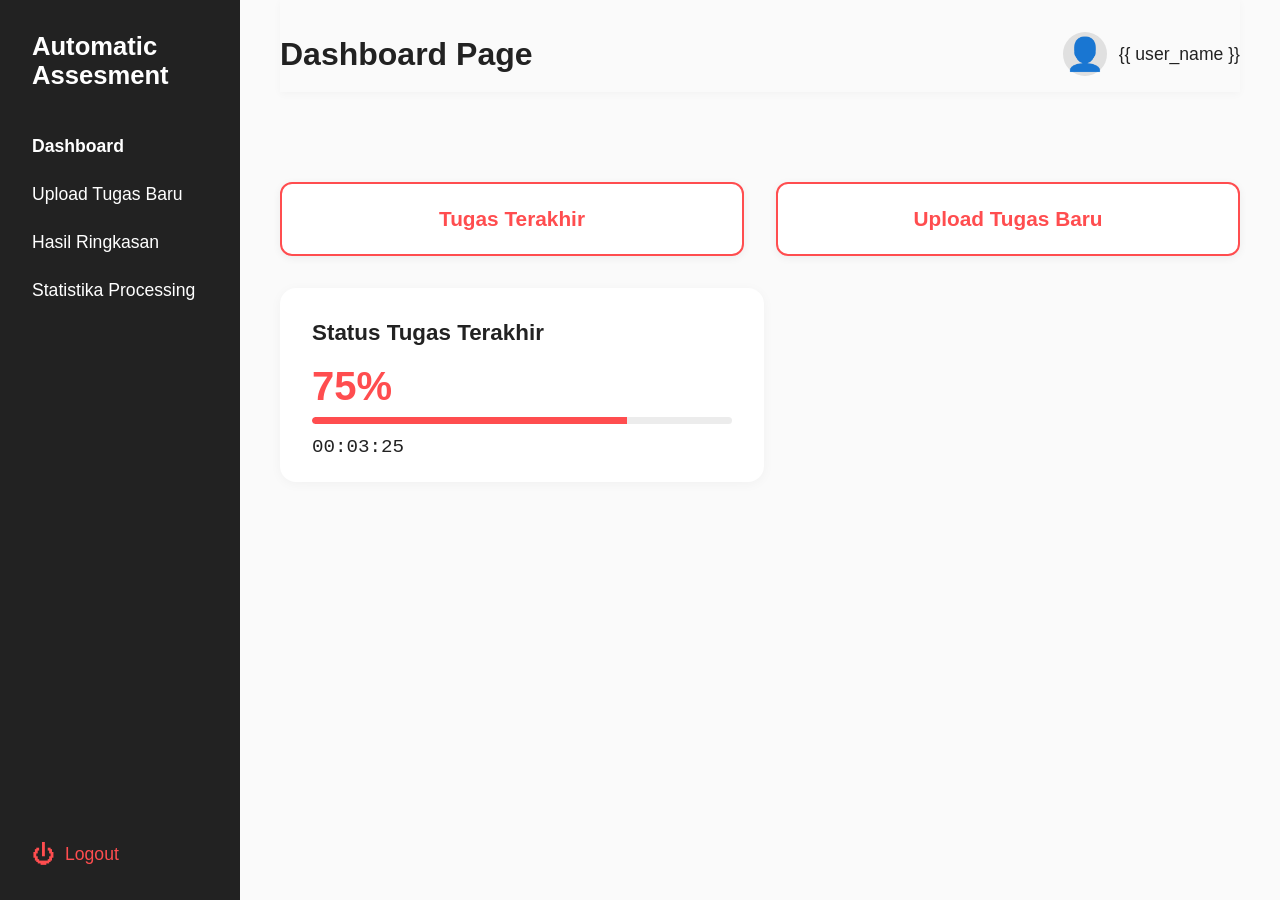
<file: templates/dashboard.html>
<!DOCTYPE html>
<html lang="id">
<head>
  <meta charset="UTF-8">
  <meta name="viewport" content="width=device-width, initial-scale=1.0">
  <title>Dashboard</title>
  <style>
    body {
      margin: 0;
      font-family: 'Segoe UI', Arial, sans-serif;
      background: #181818;
      color: #222;
    }
    .container {
      display: flex;
      height: 100vh;
    }
    .sidebar {
      width: 240px;
      background: #222;
      color: #fff;
      display: flex;
      flex-direction: column;
      justify-content: space-between;
      padding: 0;
    }
    .sidebar .top {
      padding: 32px 0 0 0;
    }
    .sidebar h2 {
      margin: 0 0 32px 32px;
      font-size: 1.6rem;
      font-weight: 600;
    }
    .nav {
      list-style: none;
      padding: 0;
      margin: 0;
    }
    .nav li {
      display: block;
      padding: 0 0 0 32px;
      height: 48px;
      cursor: pointer;
      font-size: 1.1rem;
      transition: background 0.2s;
      color: #fff;
    }
    .nav li.active {
      font-weight: bold;
      color: #fff;
      background: none;
    }
    .nav li a {
      color: #fff;
      text-decoration: none;
      display: block;
      width: 100%;
      height: 100%;
      line-height: 48px;
    }
    .nav li a:hover {
      text-decoration: underline;
    }
    .sidebar .bottom {
      margin-bottom: 32px;
      padding-left: 32px;
    }
    .logout-btn {
      display: flex;
      align-items: center;
      color: #ff4d4f;
      background: none;
      border: none;
      font-size: 1.1rem;
      cursor: pointer;
      padding: 0;
    }
    .logout-btn .icon {
      margin-right: 10px;
      font-size: 1.3em;
    }
    .main {
      flex: 1;
      background: #fafafa;
      padding: 0 40px;
      display: flex;
      flex-direction: column;
      height: 100vh;
      overflow-y: auto;
    }
    .header {
      display: flex;
      justify-content: space-between;
      align-items: center;
      padding: 32px 0 16px 0;
      position: sticky;
      top: 0;
      background: #fafafa;
      z-index: 10;
      box-shadow: 0 2px 8px rgba(0,0,0,0.03);
    }
    .header-title {
      font-size: 2rem;
      font-weight: 600;
    }
    .user-info {
      display: flex;
      align-items: center;
      gap: 12px;
    }
    .user-avatar {
      width: 44px;
      height: 44px;
      border-radius: 50%;
      background: #e0e0e0;
      display: flex;
      align-items: center;
      justify-content: center;
      font-size: 2rem;
    }
    .user-name {
      font-size: 1.1rem;
      font-weight: 500;
      color: #222;
    }
    .widgets {
      display: flex;
      gap: 32px;
      margin-bottom: 32px;
    }
    .widget-card {
      flex: 1;
      background: #fff;
      border-radius: 12px;
      box-shadow: 0 2px 8px rgba(0,0,0,0.06);
      display: flex;
      align-items: center;
      justify-content: center;
      height: 70px;
      font-size: 1.3rem;
      font-weight: 600;
      color: #ff4d4f;
      cursor: pointer;
      border: 2px solid #ff4d4f;
      transition: box-shadow 0.2s, background 0.2s, color 0.2s, border 0.2s, transform 0.1s;
      text-decoration: none;
      outline: none;
    }
    .widget-card:hover, .widget-card:focus {
      background: #ff4d4f;
      color: #fff;
      box-shadow: 0 4px 16px rgba(255,77,79,0.12);
      border: 2px solid #ff4d4f;
      transform: translateY(-2px) scale(1.03);
      text-decoration: none;
    }
    .status-card {
      background: #fff;
      border-radius: 16px;
      box-shadow: 0 2px 12px rgba(0,0,0,0.04);
      padding: 32px 32px 24px 32px;
      max-width: 420px;
      min-width: 320px;
    }
    .status-title {
      font-size: 1.4rem;
      font-weight: 600;
      margin-bottom: 18px;
    }
    .status-progress {
      font-size: 2.5rem;
      color: #ff4d4f;
      font-weight: 600;
      margin-bottom: 8px;
    }
    .progress-bar-bg {
      width: 100%;
      height: 7px;
      background: #ececec;
      border-radius: 4px;
      margin-bottom: 12px;
      overflow: hidden;
    }
    .progress-bar {
      height: 100%;
      background: #ff4d4f;
      width: 75%;
      border-radius: 4px 0 0 4px;
      transition: width 0.4s;
    }
    .status-timer {
      font-size: 1.2rem;
      color: #222;
      font-family: 'Courier New', Courier, monospace;
      margin-top: 8px;
    }
    @media (max-width: 900px) {
      .widgets {
        flex-direction: column;
        gap: 16px;
      }
      .main {
        padding: 0 10px;
      }
    }
    .main-content {
      margin-top: 90px;
    }
  </style>
</head>
<body>
  <div class="container">
    <aside class="sidebar">
      <div class="top">
        <h2>Automatic Assesment</h2>
        <ul class="nav">
          <li class="active"><a href="/dashboard">Dashboard</a></li>
          <li><a href="/upload">Upload Tugas Baru</a></li>
          <li><a href="/history">Hasil Ringkasan</a></li>
          <li><a href="/statistic">Statistika Processing</a></li>
        </ul>
      </div>
      <div class="bottom">
        <form method="POST" action="/logout">
          <button class="logout-btn" type="submit"><span class="icon">⏻</span>Logout</button>
        </form>
      </div>
    </aside>
    <main class="main">
      <div class="header">
        <span class="header-title">Dashboard Page</span>
        <div class="user-info">
          <div class="user-avatar">👤</div>
          <span class="user-name">{{ user_name }}</span>
        </div>
      </div>
      <div class="main-content">
        <div class="widgets">
          <a href="#" class="widget-card" title="Lihat tugas terakhir">Tugas Terakhir</a>
          <a href="#" class="widget-card" title="Upload tugas baru">Upload Tugas Baru</a>
        </div>
        <section class="status-card">
          <div class="status-title">Status Tugas Terakhir</div>
          <div class="status-progress">75%</div>
          <div class="progress-bar-bg">
            <div class="progress-bar"></div>
          </div>
          <div class="status-timer">00:03:25</div>
        </section>
      </div>
    </main>
  </div>
</body>
</html>
</file>
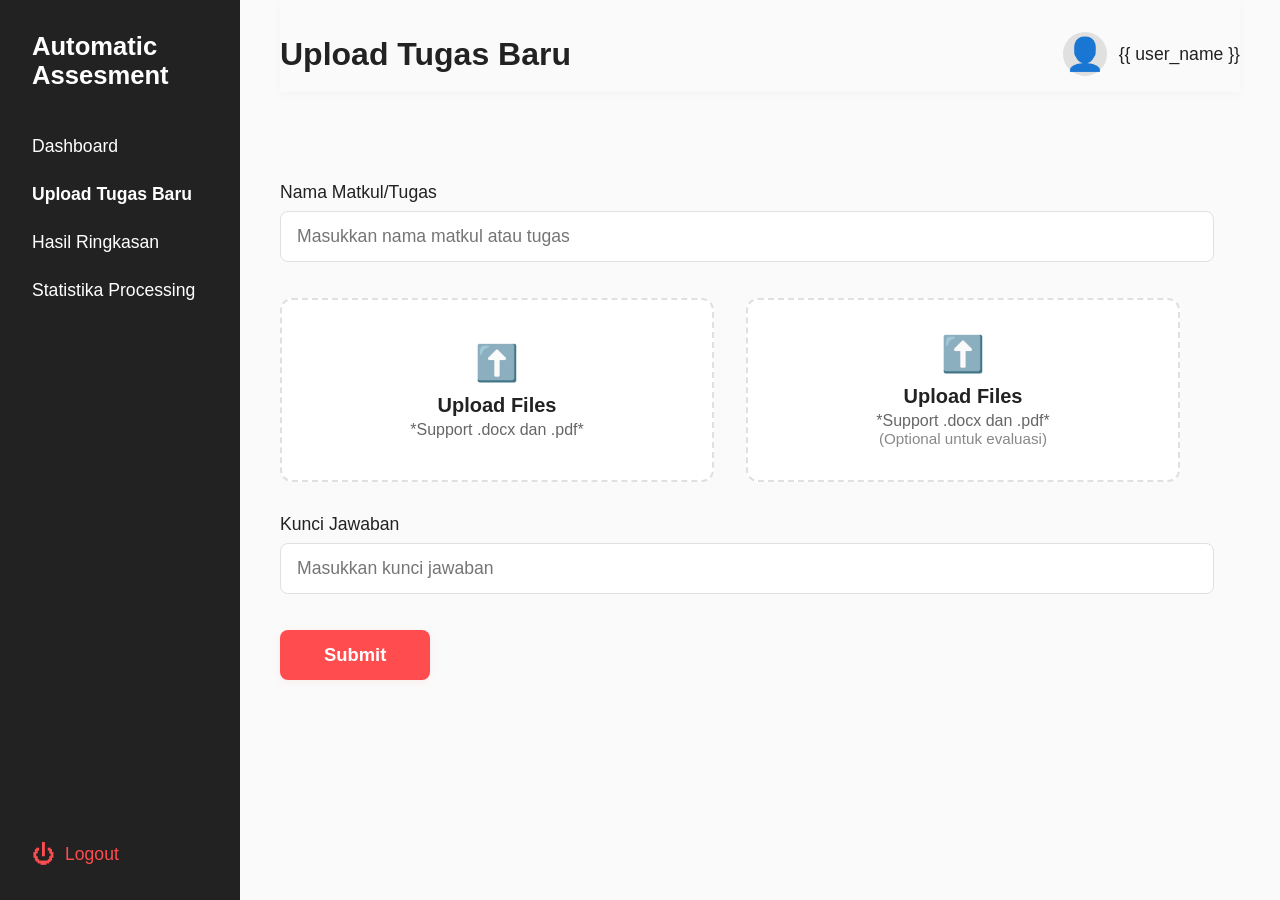
<file: templates/upload_tugas_baru.html>
<!DOCTYPE html>
<html lang="id">
<head>
  <meta charset="UTF-8">
  <meta name="viewport" content="width=device-width, initial-scale=1.0">
  <title>Upload Tugas Baru</title>
  <style>
    body {
      margin: 0;
      font-family: 'Segoe UI', Arial, sans-serif;
      background: #181818;
      color: #222;
    }
    .container {
      display: flex;
      height: 100vh;
    }
    .sidebar {
      width: 240px;
      background: #222;
      color: #fff;
      display: flex;
      flex-direction: column;
      justify-content: space-between;
      padding: 0;
    }
    .sidebar .top {
      padding: 32px 0 0 0;
    }
    .sidebar h2 {
      margin: 0 0 32px 32px;
      font-size: 1.6rem;
      font-weight: 600;
    }
    .nav {
      list-style: none;
      padding: 0;
      margin: 0;
    }
    .nav li {
      display: block;
      padding: 0 0 0 32px;
      height: 48px;
      cursor: pointer;
      font-size: 1.1rem;
      transition: background 0.2s;
      color: #fff;
    }
    .nav li.active {
      font-weight: bold;
      color: #fff;
      background: none;
    }
    .nav li a {
      color: #fff;
      text-decoration: none;
      display: block;
      width: 100%;
      height: 100%;
      line-height: 48px;
    }
    .nav li a:hover {
      text-decoration: underline;
    }
    .sidebar .bottom {
      margin-bottom: 32px;
      padding-left: 32px;
    }
    .logout-btn {
      display: flex;
      align-items: center;
      color: #ff4d4f;
      background: none;
      border: none;
      font-size: 1.1rem;
      cursor: pointer;
      padding: 0;
    }
    .logout-btn .icon {
      margin-right: 10px;
      font-size: 1.3em;
    }
    .main {
      flex: 1;
      background: #fafafa;
      padding: 0 40px;
      display: flex;
      flex-direction: column;
      height: 100vh;
      overflow-y: auto;
    }
    .header {
      display: flex;
      justify-content: space-between;
      align-items: center;
      padding: 32px 0 16px 0;
      position: sticky;
      top: 0;
      background: #fafafa;
      z-index: 10;
      box-shadow: 0 2px 8px rgba(0,0,0,0.03);
    }
    .header-title {
      font-size: 2rem;
      font-weight: 600;
    }
    .user-info {
      display: flex;
      align-items: center;
      gap: 12px;
    }
    .user-avatar {
      width: 44px;
      height: 44px;
      border-radius: 50%;
      background: #e0e0e0;
      display: flex;
      align-items: center;
      justify-content: center;
      font-size: 2rem;
    }
    .user-name {
      font-size: 1.1rem;
      font-weight: 500;
      color: #222;
    }
    .main-content {
      margin-top: 90px;
      max-width: 900px;
    }
    .form-group {
      margin-bottom: 28px;
    }
    .form-label {
      font-size: 1.1rem;
      font-weight: 500;
      margin-bottom: 8px;
      display: block;
    }
    .form-input {
      width: 100%;
      padding: 14px 16px;
      border-radius: 8px;
      border: 1.5px solid #e0e0e0;
      font-size: 1.1rem;
      background: #fff;
      margin-bottom: 8px;
      outline: none;
      transition: border 0.2s;
    }
    .form-input:focus {
      border: 1.5px solid #ff4d4f;
    }
    .upload-section {
      margin-bottom: 32px;
    }
    .upload-label {
      font-size: 1.1rem;
      font-weight: 500;
      margin-bottom: 16px;
      display: block;
    }
    .upload-boxes {
      display: flex;
      gap: 32px;
      margin-bottom: 24px;
    }
    .upload-box {
      flex: 1;
      min-width: 220px;
      min-height: 180px;
      border: 2px dashed #e0e0e0;
      border-radius: 12px;
      background: #fff;
      display: flex;
      flex-direction: column;
      align-items: center;
      justify-content: center;
      text-align: center;
      cursor: pointer;
      transition: border 0.2s, box-shadow 0.2s;
      position: relative;
    }
    .upload-box:hover, .upload-box:focus {
      border: 2px dashed #ff4d4f;
      box-shadow: 0 4px 16px rgba(255,77,79,0.08);
    }
    .upload-icon {
      font-size: 2.2rem;
      color: #ff4d4f;
      margin-bottom: 10px;
    }
    .upload-title {
      font-size: 1.25rem;
      font-weight: 600;
      color: #222;
      margin-bottom: 4px;
    }
    .upload-desc {
      font-size: 1rem;
      color: #666;
    }
    .submit-btn {
      background: #ff4d4f;
      color: #fff;
      border: none;
      border-radius: 8px;
      font-size: 1.15rem;
      font-weight: 600;
      padding: 14px 44px;
      cursor: pointer;
      transition: background 0.2s, box-shadow 0.2s;
      box-shadow: 0 2px 8px rgba(255,77,79,0.08);
      margin-top: 10px;
      margin-bottom: 30px;
      display: block;
    }
    .submit-btn:hover, .submit-btn:focus {
      background: #d9363e;
      box-shadow: 0 4px 16px rgba(255,77,79,0.12);
    }
    @media (max-width: 900px) {
      .main-content {
        max-width: 100%;
      }
      .upload-boxes {
        flex-direction: column;
        gap: 16px;
      }
    }
  </style>
</head>
<body>
  <div class="container">
    <aside class="sidebar">
      <div class="top">
        <h2>Automatic Assesment</h2>
        <ul class="nav">
          <li><a href="/dashboard">Dashboard</a></li>
          <li class="active"><a href="/upload">Upload Tugas Baru</a></li>
          <li><a href="/history">Hasil Ringkasan</a></li>
          <li><a href="/statistic">Statistika Processing</a></li>
        </ul>
      </div>
      <div class="bottom">
        <form method="POST" action="/logout">
          <button class="logout-btn" type="submit"><span class="icon">⏻</span>Logout</button>
        </form>
      </div>
    </aside>
    <main class="main">
      <div class="header">
        <span class="header-title">Upload Tugas Baru</span>
        <div class="user-info">
          <div class="user-avatar">👤</div>
          <span class="user-name">{{ user_name }}</span>
        </div>
      </div>
      <div class="main-content">
        <form method="POST" action="/upload" enctype="multipart/form-data" id="uploadForm">
          <div class="form-group">
            <label class="form-label" for="nama-tugas">Nama Matkul/Tugas</label>
            <input class="form-input" type="text" id="nama-tugas" name="nama-tugas" placeholder="Masukkan nama matkul atau tugas" required>
          </div>
          <div class="upload-section">
            <div class="upload-boxes">
              <label class="upload-box" tabindex="0" id="studentUploadBox">
                <span class="upload-icon">⬆️</span>
                <span class="upload-title">Upload Files</span>
                <span class="upload-desc" id="studentUploadDesc">*Support .docx dan .pdf*</span>
                <input type="file" name="tugas-mahasiswa" accept=".docx,.pdf" multiple style="display:none" required id="studentFileInput">
              </label>
              <label class="upload-box" tabindex="0" id="summaryUploadBox">
                <span class="upload-icon">⬆️</span>
                <span class="upload-title">Upload Files</span>
                <span class="upload-desc" id="summaryUploadDesc">*Support .docx dan .pdf*<br><span style='font-size:0.95em;color:#888;'>(Optional untuk evaluasi)</span></span>
                <input type="file" name="ringkasan-mahasiswa" accept=".docx,.pdf" multiple style="display:none" id="summaryFileInput">
              </label>
            </div>
          </div>
          <div class="form-group">
            <label class="form-label" for="kunci-jawaban">Kunci Jawaban</label>
            <input class="form-input" type="text" id="kunci-jawaban" name="kunci-jawaban" placeholder="Masukkan kunci jawaban" required>
          </div>
          <button type="submit" class="submit-btn">Submit</button>
        </form>
        <!-- Modal for feedback -->
        <div id="feedbackModal" style="display:none;position:fixed;top:0;left:0;width:100vw;height:100vh;background:rgba(0,0,0,0.35);z-index:9999;align-items:center;justify-content:center;">
          <div style="background:#fff;padding:36px 32px 24px 32px;border-radius:16px;max-width:350px;width:90vw;text-align:center;box-shadow:0 8px 32px rgba(0,0,0,0.18);font-size:1.2rem;">
            <span id="feedbackMessage">Uploading...</span>
          </div>
        </div>
      </div>
    </main>
  </div>
  <script>
  // File input feedback
  function updateUploadBox(inputId, boxId, descId) {
    const input = document.getElementById(inputId);
    const box = document.getElementById(boxId);
    const desc = document.getElementById(descId);
    input.addEventListener('change', function() {
      if (input.files.length > 0) {
        let names = Array.from(input.files).map(f => f.name).join(', ');
        desc.innerHTML = `<b>${input.files.length} file(s) dipilih:</b><br>${names}`;
        box.style.border = '2px solid #ff4d4f';
        box.style.background = '#ffeaea';
      } else {
        desc.innerHTML = boxId === 'studentUploadBox' ? '*Support .docx dan .pdf*' : '*Support .docx dan .pdf*<br><span style="font-size:0.95em;color:#888;">(Optional untuk evaluasi)</span>';
        box.style.border = '2px dashed #e0e0e0';
        box.style.background = '#fff';
      }
    });
    // Click on box triggers file input
    box.addEventListener('click', function(e) {
      if (e.target.tagName !== 'INPUT') input.click();
    });
  }
  updateUploadBox('studentFileInput', 'studentUploadBox', 'studentUploadDesc');
  updateUploadBox('summaryFileInput', 'summaryUploadBox', 'summaryUploadDesc');

  // Modal feedback and redirect
  const uploadForm = document.getElementById('uploadForm');
  const feedbackModal = document.getElementById('feedbackModal');
  const feedbackMessage = document.getElementById('feedbackMessage');
  uploadForm.addEventListener('submit', function(e) {
    feedbackMessage.textContent = 'Uploading...';
    feedbackModal.style.display = 'flex';
  });
  // On successful upload, backend should redirect to /history. To show a success message before redirect, use a flash message on /history or use JS to delay redirect (AJAX). For now, modal will show until redirect.
  </script>
</body>
</html>
</file>
